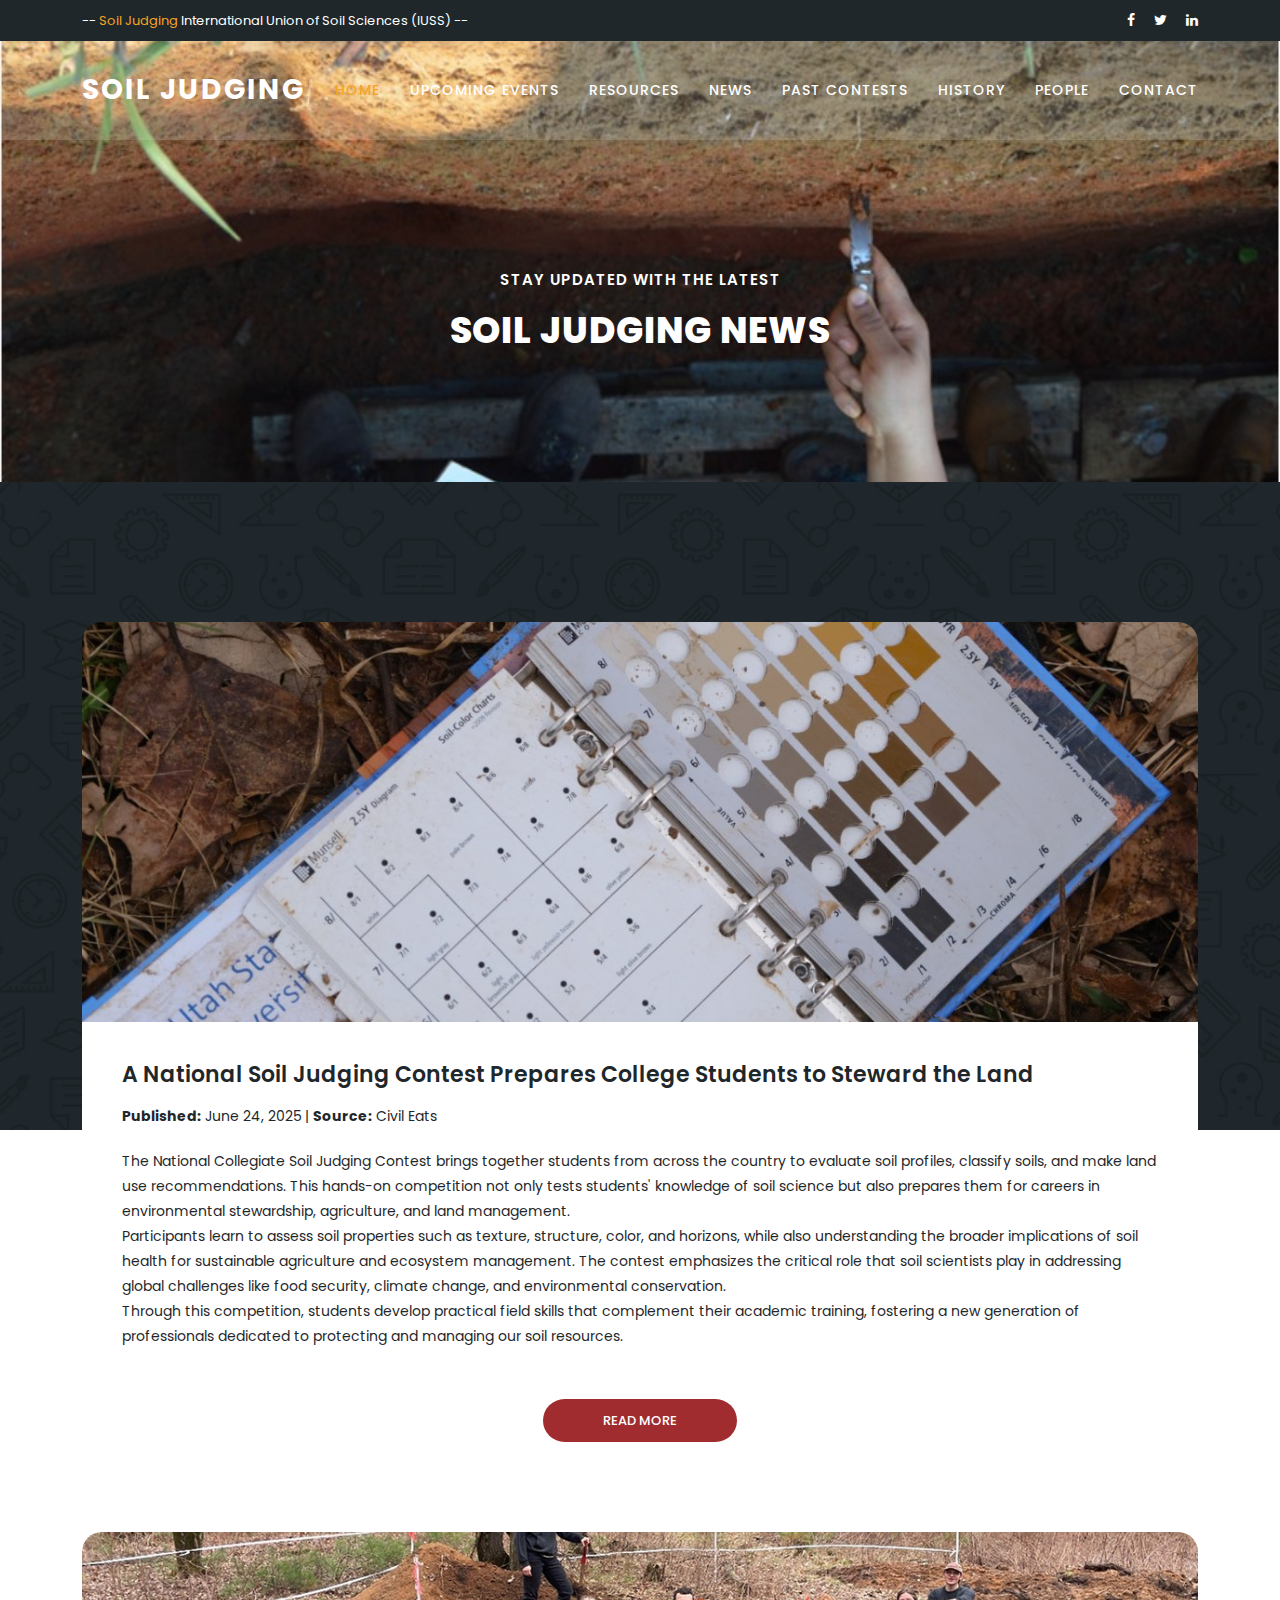
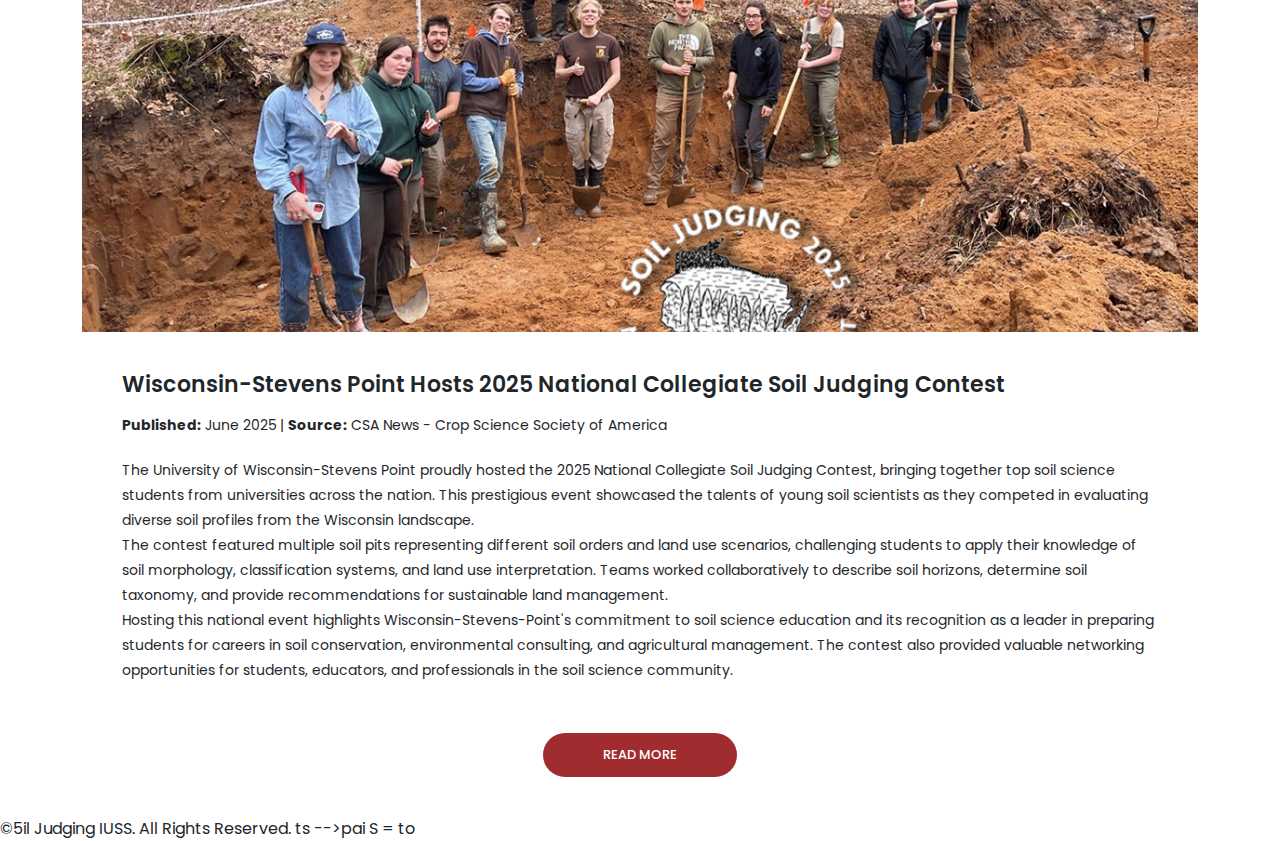
<file: news.html>
<!DOCTYPE html>
<html lang="en">

  <head>

    <meta charset="utf-8">
    <meta name="viewport" content="width=device-width, initial-scale=1, shrink-to-fit=no">
    <meta name="description" content="">
    <meta name="author" content="Template Mo">
    <link href="https://fonts.googleapis.com/css?family=Poppins:100,200,300,400,500,600,700,800,900" rel="stylesheet">

    <title>Soil Judging IUSS - News</title>
    <link rel="icon" type="image/x-icon" href="assets/images/sj.ico">

    <!-- Bootstrap core CSS -->
    <link href="vendor/bootstrap/css/bootstrap.min.css" rel="stylesheet">


    <!-- Additional CSS Files -->
    <link rel="stylesheet" href="assets/css/fontawesome.css">
    <link rel="stylesheet" href="assets/css/templatemo-edu-meeting.css">
    <link rel="stylesheet" href="assets/css/owl.css">
    <link rel="stylesheet" href="assets/css/lightbox.css">
<!--

TemplateMo 569 Edu Meeting

https://templatemo.com/tm-569-edu-meeting

-->
  </head>


<body>

  <!-- Sub Header -->
  <div class="sub-header">
    <div class="container">
      <div class="row">
        <div class="col-lg-8 col-sm-8">
          <div class="left-content">
            <p> -- <em>Soil Judging</em> International Union of Soil Sciences (IUSS) -- </p>
          </div>
        </div>
        <div class="col-lg-4 col-sm-4">
          <div class="right-icons">
            <ul>
              <li><a href="#"><i class="fa fa-facebook"></i></a></li>
              <li><a href="#"><i class="fa fa-twitter"></i></a></li>
              <!-- <li><a href="#"><i class="fa fa-behance"></i></a></li> -->
              <li><a href="#"><i class="fa fa-linkedin"></i></a></li>
            </ul>
          </div>
        </div>
      </div>
    </div>
  </div>

  <!-- ***** Header Area Start ***** -->
  <header class="header-area header-sticky">
      <div class="container">
          <div class="row">
              <div class="col-12">
                  <nav class="main-nav">
                      <!-- ***** Logo Start ***** -->
                      <a href="index.html" class="logo">
                          Soil Judging
                      </a>
                      <!-- ***** Logo End ***** -->
                      <!-- ***** Menu Start ***** -->
                       <ul class="nav">
                          <li class="scroll-to-section"><a href="index.html#top" class="active">Home</a></li>
                          <li class="scroll-to-section"><a href="index.html#meetings">Upcoming events</a></li>
                          <li class="scroll-to-section"><a href="index.html#resources">Resources</a></li>
                          <li><a href="news.html">News</a></li>
                          <li class="scroll-to-section"><a href="index.html#past-contests">Past contests</a></li>
                          <li class="scroll-to-section"><a href="index.html#history">History</a></li>
                          <li class="scroll-to-section"><a href="index.html#people">People</a></li>
                          <li class="scroll-to-section"><a href="index.html#contact">Contact</a></li>
                       </ul>
                      <a class='menu-trigger'>
                          <span>Menu</span>
                      </a>
                      <!-- ***** Menu End ***** -->
                  </nav>
              </div>
          </div>
      </div>
  </header>
  <!-- ***** Header Area End ***** -->

  <section class="heading-page header-text" id="top">
    <div class="container">
      <div class="row">
        <div class="col-lg-12">
          <h6>Stay updated with the latest</h6>
          <h2>Soil Judging News</h2>
        </div>
      </div>
    </div>
  </section>

  <section class="meetings-page" id="news">
    <div class="container">
      <div class="row">
        <div class="col-lg-12">
          <div class="row">
            <div class="col-lg-12">
              <div class="meeting-single-item">
                <div class="thumb">
                  <img src="assets/images/soil-chart.jpg" alt="National Soil Judging Contest" style="width: 100%; max-height: 400px; object-fit: cover;">
                </div>
                <div class="down-content">
                  <h4>A National Soil Judging Contest Prepares College Students to Steward the Land</h4>
                  <p style="margin-bottom: 20px;"><strong>Published:</strong> June 24, 2025 | <strong>Source:</strong> Civil Eats</p>

                  <p>The National Collegiate Soil Judging Contest brings together students from across the country to evaluate soil profiles, classify soils, and make land use recommendations. This hands-on competition not only tests students' knowledge of soil science but also prepares them for careers in environmental stewardship, agriculture, and land management.</p>

                  <p>Participants learn to assess soil properties such as texture, structure, color, and horizons, while also understanding the broader implications of soil health for sustainable agriculture and ecosystem management. The contest emphasizes the critical role that soil scientists play in addressing global challenges like food security, climate change, and environmental conservation.</p>

                  <p>Through this competition, students develop practical field skills that complement their academic training, fostering a new generation of professionals dedicated to protecting and managing our soil resources.</p>

                  <div class="main-button-red" style="margin-top: 20px;">
                    <a href="https://civileats.com/2025/06/24/a-national-soil-judging-contest-prepares-college-students-to-steward-the-land/" target="_blank">Read more</a>
                  </div>
                </div>
              </div>
            </div>

            <div class="col-lg-12" style="margin-top: 50px;">
              <div class="meeting-single-item">
                <div class="thumb">
                  <img src="assets/images/university-of-wisconsin-soil-Judging.jpg" alt="Wisconsin Stevens Point Contest" style="width: 100%; max-height: 400px; object-fit: cover;">
                </div>
                <div class="down-content">
                  <h4>Wisconsin-Stevens Point Hosts 2025 National Collegiate Soil Judging Contest</h4>
                  <p style="margin-bottom: 20px;"><strong>Published:</strong> June 2025 | <strong>Source:</strong> CSA News - Crop Science Society of America</p>

                  <p>The University of Wisconsin-Stevens Point proudly hosted the 2025 National Collegiate Soil Judging Contest, bringing together top soil science students from universities across the nation. This prestigious event showcased the talents of young soil scientists as they competed in evaluating diverse soil profiles from the Wisconsin landscape.</p>

                  <p>The contest featured multiple soil pits representing different soil orders and land use scenarios, challenging students to apply their knowledge of soil morphology, classification systems, and land use interpretation. Teams worked collaboratively to describe soil horizons, determine soil taxonomy, and provide recommendations for sustainable land management.</p>

                  <p>Hosting this national event highlights Wisconsin-Stevens-Point's commitment to soil science education and its recognition as a leader in preparing students for careers in soil conservation, environmental consulting, and agricultural management. The contest also provided valuable networking opportunities for students, educators, and professionals in the soil science community.</p>

                  <div class="main-button-red" style="margin-top: 20px;">
                    <a href="https://www.sciencesocieties.org/publications/csa-news/2025/june/wisconsin-stevens-point-hosts-2025-national-collegiate-soil-judging" target="_blank">Read more</a>
                  </div>
                </div>
              </div>
            </div>

          </div>
        </div>
      </div>
    </div>
  </se>©5il Judging IUSS. All Rights Reserved.

  ts -->pai</script>
S = to
</file>
<file: assets/css/templatemo-edu-meeting.css>
/*

TemplateMo 569 Edu Meeting

https://templatemo.com/tm-569-edu-meeting

*/

/* ---------------------------------------------
Table of contents
------------------------------------------------
01. font & reset css
02. reset
03. global styles
04. header
05. banner
06. features
07. testimonials
08. contact
09. footer
10. preloader
11. search
12. portfolio

--------------------------------------------- */
/* 
---------------------------------------------
font & reset css
--------------------------------------------- 
*/
@import url("https://fonts.googleapis.com/css?family=Poppins:100,200,300,400,500,600,700,800,900");
/* 
---------------------------------------------
reset
--------------------------------------------- 
*/
html, body, div, span, applet, object, iframe, h1, h2, h3, h4, h5, h6, p, blockquote, div
pre, a, abbr, acronym, address, big, cite, code, del, dfn, em, font, img, ins, kbd, q,
s, samp, small, strike, strong, sub, sup, tt, var, b, u, i, center, dl, dt, dd, ol, ul, li,
figure, header, nav, section, article, aside, footer, figcaption {
  margin: 0;
  padding: 0;
  border: 0;
  outline: 0;
}

.clearfix:after {
  content: ".";
  display: block;
  clear: both;
  visibility: hidden;
  line-height: 0;
  height: 0;
}

.clearfix {
  display: inline-block;
}

html[xmlns] .clearfix {
  display: block;
}

* html .clearfix {
  height: 1%;
}

ul, li {
  padding: 0;
  margin: 0;
  list-style: none;
}

header, nav, section, article, aside, footer, hgroup {
  display: block;
}

* {
  box-sizing: border-box;
}

html, body {
  font-family: 'Poppins', sans-serif;
  font-weight: 400;
  background-color: #fff;
  font-size: 16px;
  -ms-text-size-adjust: 100%;
  -webkit-font-smoothing: antialiased;
  -moz-osx-font-smoothing: grayscale;
}

a {
  text-decoration: none !important;
  color: #3CF;
}

a:hover {
	color: #FC3;
}

h1, h2, h3, h4, h5, h6 {
  margin-top: 0px;
  margin-bottom: 0px;
}

ul {
  margin-bottom: 0px;
}

p {
  font-size: 14px;
  line-height: 25px;
  color: #2a2a2a;
}

img {
  width: 100%;
  overflow: hidden;
}

/* 
---------------------------------------------
global styles
--------------------------------------------- 
*/
html,
body {
  background: #fff;
  font-family: 'Poppins', sans-serif;
}

::selection {
  background: #f5a425;
  color: #fff;
}

::-moz-selection {
  background: #f5a425;
  color: #fff;
}

@media (max-width: 991px) {
  html, body {
    overflow-x: hidden;
  }
  .mobile-top-fix {
    margin-top: 30px;
    margin-bottom: 0px;
  }
  .mobile-bottom-fix {
    margin-bottom: 30px;
  }
  .mobile-bottom-fix-big {
    margin-bottom: 60px;
  }
}

.main-button-red a {
  font-size: 13px;
  color: #fff;
  background-color: #a12c2f;
  padding: 12px 30px;
  display: inline-block;
  border-radius: 22px;
  font-weight: 500;
  text-transform: uppercase;
  transition: all .3s;
}

.main-button-red a:hover {
  opacity: 0.9;
}

.main-button-yellow a {
  font-size: 13px;
  color: #fff;
  background-color: #f5a425;
  padding: 12px 30px;
  display: inline-block;
  border-radius: 22px;
  font-weight: 500;
  text-transform: uppercase;
  transition: all .3s;
}

.main-button-yellow a:hover {
  opacity: 0.9;
}

.section-heading h2 {
  line-height: 40px;
  margin-top: 0px;
  margin-bottom: 50px; 
  padding-bottom: 20px;
  border-bottom: 1px solid rgba(250,250,250,0.15);
  font-size: 22px;
  font-weight: 700;
  text-transform: uppercase;
  color: #fff;
}


/* 
---------------------------------------------
header
--------------------------------------------- 
*/

.sub-header {
  background-color: #1f272b;
  position: relative;
  z-index: 1111;
}

.sub-header .left-content p {
  color: #fff;
  padding: 8px 0px;
  font-size: 13px;
}

.sub-header .right-icons {
  text-align: right;
  padding: 8px 0px;
}

.sub-header .right-icons ul li {
  display: inline-block;
  margin-left: 15px;
}

.sub-header .right-icons ul li a {
  color: #fff;
  font-size: 14px;
  transition: all .3s;
}

.sub-header .right-icons ul li a:hover {
  color: #f5a425;
}

.sub-header .left-content p em {
   font-style: normal;
   color: #f5a425;
}

.background-header {
  background-color: #fff!important;
  height: 80px!important;
  position: fixed!important;
  top: 0!important;
  left: 0;
  right: 0;
  box-shadow: 0px 0px 10px rgba(0,0,0,0.15)!important;
}

.background-header .main-nav .nav li a {
  color: #1e1e1e!important;
}

.background-header .logo,
.background-header .main-nav .nav li a {
  color: #1e1e1e!important;
}

.background-header .main-nav .nav li:hover a {
  color: #fb5849!important;
}

.background-header .nav li a.active {
  color: #fb5849!important;
}

.header-area {
  background-color: rgba(250,250,250,0.15);
  position: absolute;
  top: 40px;
  left: 0;
  right: 0;
  z-index: 100;
  -webkit-transition: all .5s ease 0s;
  -moz-transition: all .5s ease 0s;
  -o-transition: all .5s ease 0s;
  transition: all .5s ease 0s;
}

.header-area .main-nav {
  min-height: 80px;
  background: transparent;
}

.header-area .main-nav .logo {
  line-height: 100px;
  color: #fff;
  font-size: 28px;
  font-weight: 700;
  text-transform: uppercase;
  letter-spacing: 2px;
  float: left;
  -webkit-transition: all 0.3s ease 0s;
  -moz-transition: all 0.3s ease 0s;
  -o-transition: all 0.3s ease 0s;
  transition: all 0.3s ease 0s;
}

.background-header .main-nav .logo {
  line-height: 75px;
}

.background-header .nav {
  margin-top: 20px !important;
}

.header-area .main-nav .nav {
  float: right;
  margin-top: 30px;
  margin-right: 0px;
  background-color: transparent;
  -webkit-transition: all 0.3s ease 0s;
  -moz-transition: all 0.3s ease 0s;
  -o-transition: all 0.3s ease 0s;
  transition: all 0.3s ease 0s;
  position: relative;
  z-index: 999;
}

.header-area .main-nav .nav li {
  padding-left: 15px;
  padding-right: 15px;
}

.header-area .main-nav .nav li:last-child {
  padding-right: 0px;
}

.header-area .main-nav .nav li a {
  display: block;
  font-weight: 500;
  font-size: 14px;
  text-transform: uppercase;
  color: #fff;
  -webkit-transition: all 0.3s ease 0s;
  -moz-transition: all 0.3s ease 0s;
  -o-transition: all 0.3s ease 0s;
  transition: all 0.3s ease 0s;
  height: 40px;
  line-height: 40px;
  border: transparent;
  letter-spacing: 1px;
}

.header-area .main-nav .nav li:hover a,
.header-area .main-nav .nav li a.active {
  color: #f5a425!important;
}

.background-header .main-nav .nav li:hover a,
.background-header .main-nav .nav li a.active {
  color: #f5a425!important;
  opacity: 1;
}

.header-area .main-nav .nav li.has-sub {
  position: relative;
  padding-right: 15px;
}

.header-area .main-nav .nav li.has-sub:after {
  font-family: FontAwesome;
  content: "\f107";
  font-size: 12px;
  color: #fff;
  position: absolute;
  right: 5px;
  top: 12px;
}

.background-header .main-nav .nav li.has-sub:after {
  color: #1e1e1e;
}

.header-area .main-nav .nav li.has-sub ul.sub-menu {
  position: absolute;
  width: 200px;
  box-shadow: 0 2px 28px 0 rgba(0, 0, 0, 0.06);
  overflow: hidden;
  top: 40px;
  opacity: 0;
  transition: all .3s;
  transform: translateY(+2em);
  visibility: hidden;
  z-index: -1;
}

.header-area .main-nav .nav li.has-sub ul.sub-menu li {
  margin-left: 0px;
  padding-left: 0px;
  padding-right: 0px;
}

.header-area .main-nav .nav li.has-sub ul.sub-menu li a {
  opacity: 1;
  display: block;
  background: #f7f7f7;
  color: #2a2a2a!important;
  padding-left: 20px;
  height: 40px;
  line-height: 40px;
  -webkit-transition: all 0.3s ease 0s;
  -moz-transition: all 0.3s ease 0s;
  -o-transition: all 0.3s ease 0s;
  transition: all 0.3s ease 0s;
  position: relative;
  font-size: 13px;
  font-weight: 400;
  border-bottom: 1px solid #eee;
}

.header-area .main-nav .nav li.has-sub ul li a:hover {
  background: #fff;
  color: #f5a425!important;
  padding-left: 25px;
}

.header-area .main-nav .nav li.has-sub ul li a:hover:before {
  width: 3px;
}

.header-area .main-nav .nav li.has-sub:hover ul.sub-menu {
  visibility: visible;
  opacity: 1;
  z-index: 1;
  transform: translateY(0%);
  transition-delay: 0s, 0s, 0.3s;
}

.header-area .main-nav .menu-trigger {
  cursor: pointer;
  display: block;
  position: absolute;
  top: 33px;
  width: 32px;
  height: 40px;
  text-indent: -9999em;
  z-index: 99;
  right: 40px;
  display: none;
}

.background-header .main-nav .menu-trigger {
  top: 23px;
}

.header-area .main-nav .menu-trigger span,
.header-area .main-nav .menu-trigger span:before,
.header-area .main-nav .menu-trigger span:after {
  -moz-transition: all 0.4s;
  -o-transition: all 0.4s;
  -webkit-transition: all 0.4s;
  transition: all 0.4s;
  background-color: #1e1e1e;
  display: block;
  position: absolute;
  width: 30px;
  height: 2px;
  left: 0;
}

.background-header .main-nav .menu-trigger span,
.background-header .main-nav .menu-trigger span:before,
.background-header .main-nav .menu-trigger span:after {
  background-color: #1e1e1e;
}

.header-area .main-nav .menu-trigger span:before,
.header-area .main-nav .menu-trigger span:after {
  -moz-transition: all 0.4s;
  -o-transition: all 0.4s;
  -webkit-transition: all 0.4s;
  transition: all 0.4s;
  background-color: #1e1e1e;
  display: block;
  position: absolute;
  width: 30px;
  height: 2px;
  left: 0;
  width: 75%;
}

.background-header .main-nav .menu-trigger span:before,
.background-header .main-nav .menu-trigger span:after {
  background-color: #1e1e1e;
}

.header-area .main-nav .menu-trigger span:before,
.header-area .main-nav .menu-trigger span:after {
  content: "";
}

.header-area .main-nav .menu-trigger span {
  top: 16px;
}

.header-area .main-nav .menu-trigger span:before {
  -moz-transform-origin: 33% 100%;
  -ms-transform-origin: 33% 100%;
  -webkit-transform-origin: 33% 100%;
  transform-origin: 33% 100%;
  top: -10px;
  z-index: 10;
}

.header-area .main-nav .menu-trigger span:after {
  -moz-transform-origin: 33% 0;
  -ms-transform-origin: 33% 0;
  -webkit-transform-origin: 33% 0;
  transform-origin: 33% 0;
  top: 10px;
}

.header-area .main-nav .menu-trigger.active span,
.header-area .main-nav .menu-trigger.active span:before,
.header-area .main-nav .menu-trigger.active span:after {
  background-color: transparent;
  width: 100%;
}

.header-area .main-nav .menu-trigger.active span:before {
  -moz-transform: translateY(6px) translateX(1px) rotate(45deg);
  -ms-transform: translateY(6px) translateX(1px) rotate(45deg);
  -webkit-transform: translateY(6px) translateX(1px) rotate(45deg);
  transform: translateY(6px) translateX(1px) rotate(45deg);
  background-color: #1e1e1e;
}

.background-header .main-nav .menu-trigger.active span:before {
  background-color: #1e1e1e;
}

.header-area .main-nav .menu-trigger.active span:after {
  -moz-transform: translateY(-6px) translateX(1px) rotate(-45deg);
  -ms-transform: translateY(-6px) translateX(1px) rotate(-45deg);
  -webkit-transform: translateY(-6px) translateX(1px) rotate(-45deg);
  transform: translateY(-6px) translateX(1px) rotate(-45deg);
  background-color: #1e1e1e;
}

.background-header .main-nav .menu-trigger.active span:after {
  background-color: #1e1e1e;
}

.header-area.header-sticky {
  min-height: 80px;
}

.header-area .nav {
  margin-top: 30px;
}

.header-area.header-sticky .nav li a.active {
  color: #f5a425;
}

@media (max-width: 1200px) {
  .header-area .main-nav .nav li {
    padding-left: 7px;
    padding-right: 7px;
  }
  .header-area .main-nav:before {
    display: none;
  }
}

@media (max-width: 767px) {
  .header-area .main-nav .logo {
    color: #1e1e1e;
  }
  .header-area.header-sticky .nav li a:hover,
  .header-area.header-sticky .nav li a.active {
    color: #f5a425!important;
    opacity: 1;
  }
  .header-area.header-sticky .nav li.search-icon a {
    width: 100%;
  }
  .header-area {
    background-color: #f7f7f7;
    padding: 0px 15px;
    height: 100px;
    box-shadow: none;
    text-align: center;
  }
  .header-area .container {
    padding: 0px;
  }
  .header-area .logo {
    margin-left: 30px;
  }
  .header-area .menu-trigger {
    display: block !important;
  }
  .header-area .main-nav {
    overflow: hidden;
  }
  .header-area .main-nav .nav {
    float: none;
    width: 100%;
    display: none;
    -webkit-transition: all 0s ease 0s;
    -moz-transition: all 0s ease 0s;
    -o-transition: all 0s ease 0s;
    transition: all 0s ease 0s;
    margin-left: 0px;
  }
  .header-area .main-nav .nav li:first-child {
    border-top: 1px solid #eee;
  }
  .header-area.header-sticky .nav {
    margin-top: 100px !important;
  }
  .header-area .main-nav .nav li {
    width: 100%;
    background: #fff;
    border-bottom: 1px solid #eee;
    padding-left: 0px !important;
    padding-right: 0px !important;
  }
  .header-area .main-nav .nav li a {
    height: 50px !important;
    line-height: 50px !important;
    padding: 0px !important;
    border: none !important;
    background: #f7f7f7 !important;
    color: #191a20 !important;
  }
  .header-area .main-nav .nav li a:hover {
    background: #eee !important;
    color: #f5a425!important;
  }
  .header-area .main-nav .nav li.has-sub ul.sub-menu {
    position: relative;
    visibility: inherit;
    opacity: 1;
    z-index: 1;
    transform: translateY(0%);
    top: 0px;
    width: 100%;
    box-shadow: none;
    height: 0px;
    transition: all 0s;
  }
  .header-area .main-nav .nav li.submenu ul li a {
    font-size: 12px;
    font-weight: 400;
  }
  .header-area .main-nav .nav li.submenu ul li a:hover:before {
    width: 0px;
  }
  .header-area .main-nav .nav li.has-sub ul.sub-menu {
    height: auto;
  }
  .header-area .main-nav .nav li.has-sub:after {
    color: #3B566E;
    right: 30px;
    font-size: 14px;
    top: 15px;
  }
  .header-area .main-nav .nav li.submenu:hover ul, .header-area .main-nav .nav li.submenu:focus ul {
    height: 0px;
  }
}

@media (min-width: 767px) {
  .header-area .main-nav .nav {
    display: flex !important;
  }
}


/* 
---------------------------------------------
banner
--------------------------------------------- 
*/

.main-banner {
  position: relative;
  max-height: 100%;
  overflow: hidden;
  margin-bottom: -7px;
}

#bg-video {
    min-width: 100%;
    min-height: 100vh;
    max-width: 100%;
    max-height: 100vh;
    object-fit: cover;
    z-index: -1;
}

#bg-video::-webkit-media-controls {
    display: none !important;
}

.video-overlay {
    position: absolute;
    background-color: rgba(31,39,43,0.75);
    top: 0;
    left: 0;
    bottom: 0;
    right: 0;
    width: 100%;
}

.main-banner .caption {
  position: absolute;
  top: 50%;
  transform: translateY(-50%);
}

.main-banner .caption h6 {
  margin-top: 0px;
  font-size: 15px;
  text-transform: uppercase;
  font-weight: 600;
  color: #fff;
  letter-spacing: 1px;
}

.main-banner .caption h2 {
  margin-top: 20px;
  margin-bottom: 20px;
  font-size: 36px;
  text-transform: uppercase;
  font-weight: 800;
  color: #fff;
  letter-spacing: 1px;
}

.main-banner .caption h2 em {
  font-style: normal;
  color: #f5a425;
  font-weight: 900;
}

.main-banner .caption p {
  color: #fff;
  font-size: 14px;
  max-width: 570px;
}

.main-banner .caption .main-button-red {
  margin-top: 30px;
}

@media screen and (max-width: 767px) {

  .main-banner .caption h6 {
    font-weight: 500;
  }

  .main-banner .caption h2 {
    font-size: 36px;
  }

}


/*
---------------------------------------------
services
---------------------------------------------
*/

.services {
  margin-top: -135px;
  position: absolute;
  width: 100%;
}

.services .item {
  background-image: url(../images/service-item-bg.jpg);
  background-repeat: no-repeat;
  background-size: cover;
  background-position: center center;
  border-radius: 20px;
  text-align: center;
  color: #fff;
  padding: 40px;
}

.services .item .icon {
  max-width: 60px;
  margin: 0 auto;
}

.services .item h4 {
  margin-top: 25px;
  margin-bottom: 15px;
  font-size: 18px;
  font-weight: 600;
}

.services .item p {
  color: #fff;
  font-size: 13px;
}

.services .owl-nav {
  display: inline-block !important;
  text-align: center;
  position: absolute;
  width: 100%;
  top: 50%;
  transform: translateY(-25px);
}
    
.services .owl-nav .owl-prev{
  margin-right: 10px;
  outline: none;
  position: absolute;
  left: -80px;
}

.services .owl-nav .owl-prev span,
.services .owl-nav .owl-next span {
  opacity: 0;
}

.services .owl-nav .owl-prev:before {
  display: inline-block;
  font-family: 'FontAwesome';
  color: #1e1e1e;
  font-size: 25px;
  font-weight: 700;
  content: '\f104';
  background-color: #fff;
  width: 50px;
  height: 50px;
  border-radius: 50%;
  line-height: 50px;
}

.services .owl-nav .owl-prev {
  opacity: 1;
  transition: all .5s;
}

.services .owl-nav .owl-prev:hover {
  opacity: 0.9;
}

.services .owl-nav .owl-next {
  opacity: 1;
  transition: all .5s;
}

.services .owl-nav .owl-next:hover {
  opacity: 0.9;
}

.services .owl-nav .owl-next{
  margin-left: 10px;
  outline: none;
  position: absolute;
  right: -85px;
}

.services .owl-nav .owl-next:before {
  display: inline-block;
  font-family: 'FontAwesome';
  color: #1e1e1e;
  font-size: 25px;
  font-weight: 700;
  content: '\f105';
  background-color: #fff;
  width: 50px;
  height: 50px;
  border-radius: 50%;
  line-height: 50px;
}


/*
---------------------------------------------
upcoming meetings
---------------------------------------------
*/

section.upcoming-meetings {
  background-image: url(../images/meetings-bg.jpg);
  background-position: center center;
  background-attachment: fixed;
  background-repeat: no-repeat;
  background-size: cover;
  padding-top: 230px;
  padding-bottom: 110px;
}

section.upcoming-meetings .section-heading {
  text-align: center;
}

section.upcoming-meetings .categories {
  background-color: #fff;
  border-radius: 20px;
  padding: 40px;
  margin-right: 45px;
}

section.upcoming-meetings .categories h4 {
  font-size: 18px;
  font-weight: 600;
  color: #1f272b;
  margin-bottom: 30px;
  padding-bottom: 20px;
  border-bottom: 1px solid #eee;
}

section.upcoming-meetings .categories ul li {
  display: inline-block;
  margin-bottom: 15px;
}

section.upcoming-meetings .categories ul li a {
  font-size: 15px;
  color: #1f272b;
  font-weight: 500;
  transition: all .3s;
}

section.upcoming-meetings .categories ul li a:hover {
  color: #a12c2f;
}

section.upcoming-meetings .categories .main-button-red {
  border-top: 1px solid #eee;
  padding-top: 30px;
  margin-top: 15px;
}

section.upcoming-meetings .categories .main-button-red a {
  width: 100%;
  text-align: center;
}

.meeting-item {
  margin-bottom: 30px;
}

.meeting-item .thumb {
  position: relative;
}

.meeting-item .thumb img {
  border-top-right-radius: 20px;
  border-top-left-radius: 20px;
}

.meeting-item .thumb .price {
  position: absolute;
  left: 20px;
  top: 20px;
}

.meeting-item .thumb .price span {
  font-size: 16px;
  color: #1f272b;
  font-weight: 600;
  background-color: rgba(250,250,250,0.9);
  padding: 7px 12px;
  border-radius: 10px;
}

.meeting-item .down-content {
  background-color: #fff;
  padding: 30px;
  border-bottom-right-radius: 20px;
  border-bottom-left-radius: 20px;
}

.meeting-item .down-content .date {
  float: left;
  text-align: center;
  display: inline-block;
  margin-right: 20px;
}

.meeting-item .down-content .date h6 {
  font-size: 13px;
  text-transform: uppercase;
  font-weight: 600;
  color: #a12c2f;
}

.meeting-item .down-content .date span {
  display: block;
  color: #1f272b;
  font-size: 22px;
  margin-top: 7px;
}

.meeting-item .down-content h4 {
  font-size: 18px;
  color: #1f272b;
  font-weight: 600;
  display: inline-block;
  margin-bottom: 15px;
}

.meeting-item .down-content p {
  margin-left: 50px;
  color: #1f272b;
  font-size: 14px;
}



/*
---------------------------------------------
apply now
---------------------------------------------
*/

section.apply-now {
  background-image: url(../images/apply-bg.jpg);
  background-position: center center;
  background-attachment: fixed;
  background-repeat: no-repeat;
  background-size: cover;
  padding: 140px 0px;
}

section.apply-now .item {
  background-color: rgba(250,250,250,0.15);
  padding: 40px;
  margin-bottom: 30px;
}

section.apply-now .item h3 {
  color: #fff;
  text-transform: uppercase;
  font-size: 24px;
  font-weight: 700;
  margin-bottom: 20px;
}

section.apply-now .item p {
  color: #fff;
  margin-bottom: 20px;
}

.accordions {
  border-radius: 20px;
  padding: 40px;
  background-color: #fff;
  margin-left: 45px;
}
.accordions .accordion {
  border-bottom: 1px solid #eee;
}
.accordions .last-accordion {
  border-bottom: none;
}
.accordion-head {
  padding: 20px;  
  font-size: 18px;
  font-weight: 700;
  color: #1f272b;
  cursor: pointer;
  transition: color 200ms ease-in-out;
  border-bottom: 1px solid #fff;
}
@media screen and (min-width: 768px) {
  .accordion-head {
    padding: 1rem;
    font-size: 1.2rem;
  }
}
.accordion-head .icon {
  float: right;
  transition: transform 200ms ease-in-out;
}
.accordion-head.is-open {
  color: #f5a425;
  border-bottom: none;
}
.accordion-head.is-open .icon {
  transform: rotate(45deg);
}
.accordion-body {
  overflow: hidden;
  height: 0;
  transition: height 300ms ease-in-out;
  border-bottom: 1px solid #fff;
}
.accordion-body > .content {
  padding: 20px;
  padding-top: 0;
}


/* 
---------------------------------------------
courses
--------------------------------------------- 
*/

section.our-courses {
  background-image: url(../images/meetings-bg.jpg);
  background-position: center center;
  background-attachment: fixed;
  background-repeat: no-repeat;
  background-size: cover;
  padding-top: 140px;
  padding-bottom: 130px;
}

.our-courses .item .down-content {
  background-color: #fff;
}

.our-courses .item .down-content h4 {
  padding: 25px;
  font-size: 18px;
  color: #1f272b;
  text-align: center; 
  border-bottom: 1px solid #eee;
}

.our-courses .item .down-content .info {
  padding: 25px;
}

.our-courses .item .down-content .info ul li {
  display: inline-block;
  margin-right: 1px;
}

.our-courses .item .down-content .info ul li i {
  color: #f5a425;
  font-size: 14px;
}

.our-courses .item .down-content .info span {
  color: #a12c2f;
  font-size: 15px;
  font-weight: 600;
  text-align: right;
  display: inline-block;
  width: 100%;
}

.our-courses .owl-nav {
  text-align: center;
  position: absolute;
  width: 100%;
  top: 50%;
  transform: translateY(-45px);
}

.our-courses .owl-dots {
  display: inline-block;
  text-align: center;
  width: 100%;
  margin-top: 40px;
}

.our-courses .owl-dots .owl-dot {
  transition: all .5s;
  width: 7px;
  height: 7px;
  background-color: #fff;
  margin: 0px 5px;
  border-radius: 50%;
  outline: none;
}

.our-courses .owl-dots .active {
  width: 24px;
  height: 8px;
  border-radius: 4px;
}
    
.our-courses .owl-nav .owl-prev{
  margin-right: 10px;
  outline: none;
  position: absolute;
  left: -80px;
}

.our-courses .owl-nav .owl-prev span,
.our-courses .owl-nav .owl-next span {
  opacity: 0;
}

.our-courses .owl-nav .owl-prev:before {
  display: inline-block;
  font-family: 'FontAwesome';
  color: #1e1e1e;
  font-size: 25px;
  font-weight: 700;
  content: '\f104';
  background-color: #fff;
  width: 50px;
  height: 50px;
  border-radius: 50%;
  line-height: 50px;
}

.our-courses .owl-nav .owl-prev {
  opacity: 1;
  transition: all .5s;
}

.our-courses .owl-nav .owl-prev:hover {
  opacity: 0.9;
}

.our-courses .owl-nav .owl-next {
  opacity: 1;
  transition: all .5s;
}

.our-courses .owl-nav .owl-next:hover {
  opacity: 0.9;
}

.our-courses .owl-nav .owl-next{
  margin-left: 10px;
  outline: none;
  position: absolute;
  right: -85px;
}

.our-courses .owl-nav .owl-next:before {
  display: inline-block;
  font-family: 'FontAwesome';
  color: #1e1e1e;
  font-size: 25px;
  font-weight: 700;
  content: '\f105';
  background-color: #fff;
  width: 50px;
  height: 50px;
  border-radius: 50%;
  line-height: 50px;
}


/*
---------------------------------------------
our facts
---------------------------------------------
*/

section.our-facts {
  background-image: url(../images/facts-bg.jpg);
  background-position: center center;
  background-attachment: fixed;
  background-repeat: no-repeat;
  background-size: cover;
  padding: 140px 0px 125px 0px;
}

section.our-facts h2 {
  font-size: 38px;
  color: #fff;
  line-height: 50px;
  font-weight: 700;
  letter-spacing: 0.5px;
  margin-bottom: 50px;
}

.count-area-content {
  text-align: center;
  background-color: rgba(250,250,250,0.15);
  border-radius: 20px;
  padding: 25px 30px 35px 30px;
  margin: 15px 0px;
}

.percentage .count-digit:after {
  content: '%';
  margin-left: 3px;
}

.count-digit {
    margin: 5px 0px;
    color: #f5a425;
    font-weight: 700;
    font-size: 36px;
}
.count-title {
    font-size: 18px;
    font-weight: 500;
    color: #fff;
    letter-spacing: 0.5px;
}

.new-students {
  margin-top: 45px;
}

section.our-facts .video {
  text-align: center;
  margin-left: 70px;
  background-image: url(../images/video-item-bg.jpg);
  background-repeat: no-repeat;
  background-position: center center;
  background-size: cover;
  border-radius: 20px;
}

section.our-facts .video img {
  padding: 170px 0px;
  max-width: 56px;
}


/* 
---------------------------------------------
contact us
--------------------------------------------- 
*/

section.contact-us {
  background-image: url(../images/meetings-bg.jpg);
  background-position: center center;
  background-attachment: fixed;
  background-repeat: no-repeat;
  background-size: cover;
  padding: 140px 0px 0px 0px;
}

section.contact-us #contact {
  background-color: #fff;
  border-radius: 20px;
  padding: 40px;
}

section.contact-us #contact h2 {
  text-transform: uppercase;
  color: #1f272b;
  border-bottom: 1px solid #eee;
  margin-bottom: 40px;
  padding-bottom: 20px;
  font-size: 22px;
  font-weight: 700;
}

section.contact-us #contact input {
  width: 100%;
  height: 40px;
  border-radius: 20px;
  background-color: #f7f7f7;
  outline: none;
  border: none;
  box-shadow: none;
  font-size: 13px;
  font-weight: 500;
  color: #7a7a7a;
  padding: 0px 15px;
  margin-bottom: 30px;
}

section.contact-us #contact textarea {
  width: 100%;
  min-height: 140px;
  max-height: 180px;
  border-radius: 20px;
  background-color: #f7f7f7;
  outline: none;
  border: none;
  box-shadow: none;
  font-size: 13px;
  font-weight: 500;
  color: #7a7a7a;
  padding: 15px;
  margin-bottom: 30px;
}

section.contact-us #contact button {
  font-size: 13px;
  color: #fff;
  background-color: #a12c2f;
  padding: 12px 30px;
  display: inline-block;
  border-radius: 22px;
  font-weight: 500;
  text-transform: uppercase;
  transition: all .3s;
  border: none;
  outline: none;
}

section.contact-us #contact button:hover {
  opacity: 0.9;
}

section.contact-us .right-info {
  background-color: #a12c2f;
  border-radius: 20px;
  padding: 40px;
}

section.contact-us .right-info ul li {
  display: inline-block;
  border-bottom: 1px solid rgba(250,250,250,0.15);
  margin-bottom: 30px;
  padding-bottom: 30px;
}

section.contact-us .right-info ul li:last-child {
  margin-bottom: 0;
  padding-bottom: 0;
  border-bottom: none;
}

section.contact-us .right-info ul li h6 {
  color: #fff;
  font-size: 15px;
  font-weight: 600;
  margin-bottom: 10px;
}

section.contact-us .right-info ul li span {
  display: block;
  font-size: 18px;
  color: #fff;
  font-weight: 700;
}

.footer {
  text-align: center;
  margin-top: 140px;
  border-top: 1px solid rgba(250,250,250,0.15);
  padding: 50px 0px;
}
.footer p {
  text-transform: uppercase;
  font-size: 14px;
  color: #fff;
}

.footer p a {
  color: #f5a425;
}


/*
---------------------------------------------
heading page
---------------------------------------------
*/

section.heading-page {
  background-image: url(../images/heading-bg.jpg);
  background-position: center center;
  background-repeat: no-repeat;
  background-size: cover;
  padding-top: 230px;
  padding-bottom: 110px;
  text-align: center;
}

section.heading-page h6 {
  margin-top: 0px;
  font-size: 15px;
  text-transform: uppercase;
  font-weight: 600;
  color: #fff;
  letter-spacing: 1px;
}

section.heading-page h2 {
  margin-top: 20px;
  margin-bottom: 20px;
  font-size: 36px;
  text-transform: uppercase;
  font-weight: 800;
  color: #fff;
  letter-spacing: 1px;
}


/*
---------------------------------------------
upcoming meetings page
---------------------------------------------
*/

section.meetings-page {
  background-image: url(../images/meetings-page-bg.jpg);
  background-position: center center;
  background-attachment: fixed;
  background-repeat: no-repeat;
  background-size: cover;
  padding-top: 140px;
  padding-bottom: 0px;
}

section.meetings-page .filters {
  text-align: center;
  margin-bottom: 60px;
}

section.meetings-page .filters li {
  font-size: 13px;
  color: #a12c2f;
  background-color: #fff;
  padding: 11px 30px;
  display: inline-block;
  border-radius: 22px;
  font-weight: 600;
  text-transform: uppercase;
  transition: all .3s;
  cursor: pointer;
  margin: 0px 3px;
}

section.meetings-page .filters ul li.active,
section.meetings-page .filters ul li:hover {
  background-color: #a12c2f;
  color: #fff;
}

section.meetings-page .pagination {
  text-align: center;
  width: 100%;
  margin-top: 30px;
  display: inline-block;
}

section.meetings-page .pagination ul li {
  display: inline-block;
}

section.meetings-page .pagination ul li a {
  width: 40px;
  height: 40px;
  background-color: #fff;
  border-radius: 10px;
  color: #1f272b;
  display: inline-block;
  text-align: center;
  line-height: 40px;
  font-weight: 600;
  font-size: 15px;
  transition: all .3s;
}

section.meetings-page .main-button-red {
  text-align: center;
}

section.meetings-page .main-button-red a {
  padding: 12px 60px;
  text-align: center;
  margin-top: 30px;
}

section.meetings-page .pagination ul li.active a,
section.meetings-page .pagination ul li a:hover {
  background-color: #a12c2f;
  color: #fff;
}

.meeting-single-item .thumb {
  position: relative;
}

.meeting-single-item .thumb img {
  border-top-right-radius: 20px;
  border-top-left-radius: 20px;
}

.meeting-single-item .thumb .price {
  position: absolute;
  left: 20px;
  top: 20px;
}

.meeting-single-item .thumb .price span {
  font-size: 16px;
  color: #1f272b;
  font-weight: 600;
  background-color: rgba(250,250,250,0.9);
  padding: 7px 12px;
  border-radius: 10px;
}

.meeting-single-item .down-content {
  background-color: #fff;
  padding: 40px;
  border-bottom-right-radius: 20px;
  border-bottom-left-radius: 20px;
}

.meeting-single-item .thumb .date {
  position: absolute;
  background-color: rgba(250,250,250,0.9);
  width: 80px;
  height: 80px;
  text-align: center;
  padding: 15px 0px;
  border-radius: 10px;
  right: 20px;
  top: 20px;
}

.meeting-single-item .thumb .date h6 {
  font-size: 13px;
  text-transform: uppercase;
  font-weight: 600;
  color: #a12c2f;
}

.meeting-single-item .thumb .date span {
  display: block;
  color: #1f272b;
  font-size: 22px;
  margin-top: 7px;
}

.meeting-single-item .down-content h4 {
  font-size: 22px;
  color: #1f272b;
  font-weight: 600;
  display: inline-block;
  margin-bottom: 15px;
}

.meeting-single-item .down-content h5 {
  font-size: 18px;
  color: #1f272b;
  font-weight: 700;
  display: inline-block;
  margin-bottom: 15px;
}

.meeting-single-item .down-content p {
  color: #1f272b;
  font-size: 14px;
}

.meeting-single-item .down-content p.description {
  margin-top: 40px;
  padding-top: 40px;
  border-top: 1px solid #eee;
  margin-bottom: 40px;
  padding-bottom: 40px;
  border-bottom: 1px solid #eee;
}

.meeting-single-item .down-content .share {
  margin-top: 40px;
  padding-top: 40px;
  border-top: 1px solid #eee;
}

.meeting-single-item .down-content .share h5 {
  float: left;
  margin-right: 10px;
  margin-bottom: 0px;
}

.meeting-single-item .down-content .share ul li {
  display: inline;
}

.meeting-single-item .down-content .share ul li a {
  font-size: 14px;
  color: #1f272b;
  transition: all .3s;
}

.meeting-single-item .down-content .share ul li a:hover {
  color: #f5a425;
}

/* Meeting item column */
.templatemo-item-col {
	width: 31%;
}

@media (max-width: 992px) {
	.templatemo-item-col {
		width: 45%;
	}
}

@media (max-width: 767px) {
	.templatemo-item-col {
		width: 100%;
	}
}

/* 
---------------------------------------------
responsive
--------------------------------------------- 
*/

@media (max-width: 1300px) {
  .services .owl-nav .owl-next{
    right: -30px;
  }
  .services .owl-nav .owl-prev{
    left: -25px;
  }
  .our-courses .owl-nav .owl-next{
    right: -30px;
  }
  .our-courses .owl-nav .owl-prev{
    left: -25px;
  }
}

@media (max-width: 1200px) {
  .services .owl-nav .owl-next{
    right: -70px;
  }
  .services .owl-nav .owl-prev{
    left: -65px;
  }
  .our-courses .owl-nav .owl-next{
    right: -70px;
  }
  .our-courses .owl-nav .owl-prev{
    left: -65px;
  }
}

@media (max-width: 1085px) {
  .services .owl-nav .owl-next{
    right: -30px;
  }
  .services .owl-nav .owl-prev{
    left: -25px;
  }
  .our-courses .owl-nav .owl-next{
    right: -30px;
  }
  .our-courses .owl-nav .owl-prev{
    left: -25px;
  }
}

@media (max-width: 1005px) {
  .services .owl-nav .owl-next{
    display: none;
  }
  .services .owl-nav .owl-prev{
    display: none;
  }
  .our-courses .owl-nav .owl-next{
    display: none;
  }
  .our-courses .owl-nav .owl-prev{
    display: none;
  }
}

@media (max-width: 992px) {

  .main-banner .caption {
    top: 60%;
  }

  .main-banner .caption h2 {
    margin-top: 10px;
    margin-bottom: 10px;
    font-size: 22px;
  }

  .main-banner .caption .main-button-red {
    margin-top: 15px;
  }

  .services {
    margin-top: 60px;
  }

  section.upcoming-meetings {
    padding-top: 400px;
  }

  section.upcoming-meetings .categories {
    margin-right: 0px;
    margin-bottom: 30px;
  }

  .accordions {
    margin-left: 0px;
  }

  .new-students {
    margin-top: 15px;
  }

  section.our-facts .video {
    margin-left: 0px;
    margin-top: 15px;
  }

  section.contact-us #contact {
    margin-bottom: 30px;
  }

}

@media (max-width: 767px) {

  .sub-header .left-content p {
    display: none;
  }

  .sub-header .right-icons {
    text-align: center;
  }

  .main-nav .nav .sub-menu {
    display: none;
  }

  .header-area .main-nav .nav li ul.sub-menu li a {
    color: #1f272b;
  }

}
</file>
